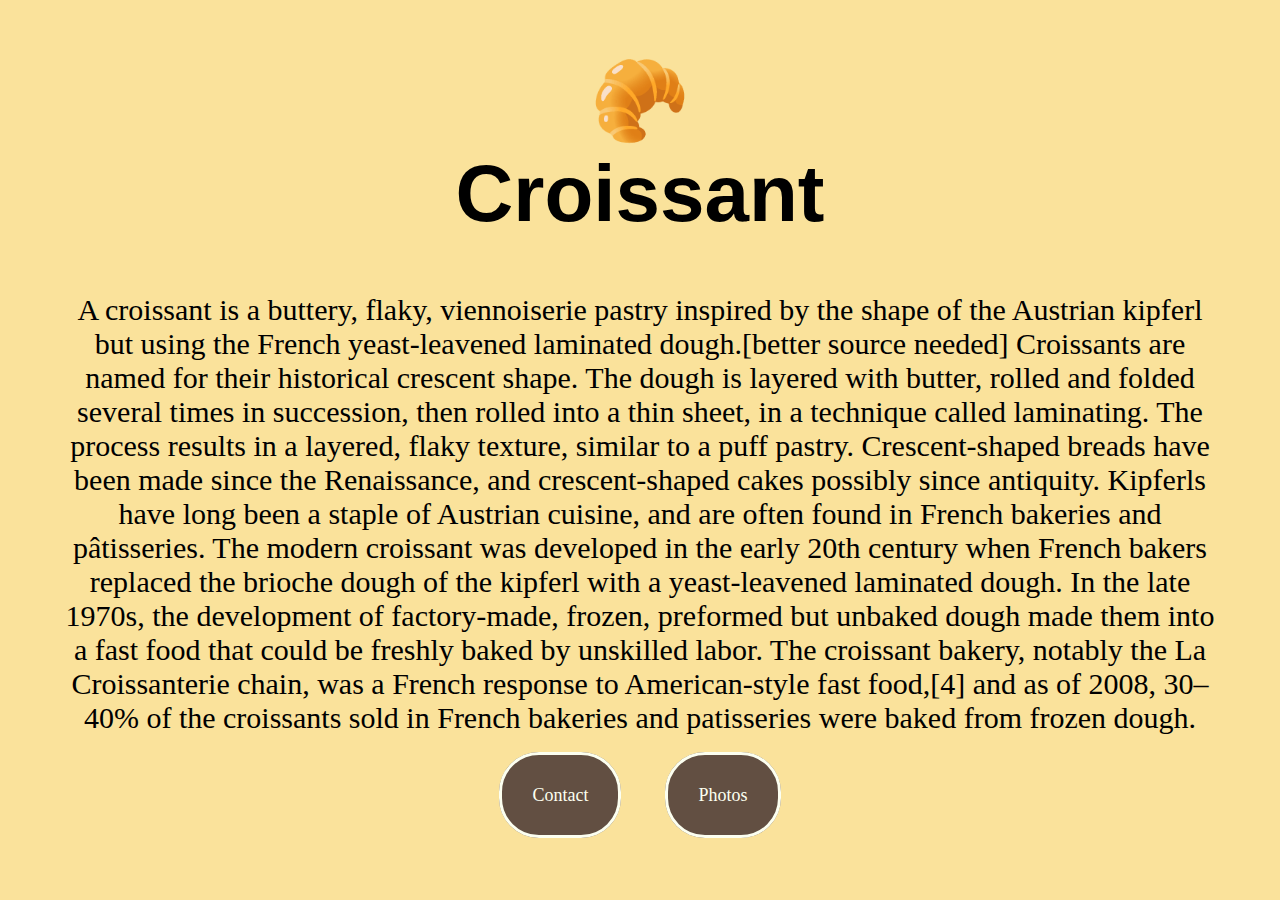
<file: index.html>
<!DOCTYPE html>
<html lang="en">
<head>
    <meta charset="UTF-8">
    <meta name="viewport" content="width=device-width, initial-scale=1.0">
    <title>Croissant Main Page</title>
    <link rel="stylesheet" href="style.css">
    <meta name="description" content="Infomation about croissants"/>
</head>
<body>
    <h1> 🥐 <br>Croissant</h1>

    <p>A croissant is a buttery, flaky, viennoiserie pastry inspired by the shape of the Austrian kipferl but using the French yeast-leavened laminated dough.[better source needed] Croissants are named for their historical crescent shape. The dough is layered with butter, rolled and folded several times in succession, then rolled into a thin sheet, in a technique called laminating. The process results in a layered, flaky texture, similar to a puff pastry.

Crescent-shaped breads have been made since the Renaissance, and crescent-shaped cakes possibly since antiquity. Kipferls have long been a staple of Austrian cuisine, and are often found in French bakeries and pâtisseries. The modern croissant was developed in the early 20th century when French bakers replaced the brioche dough of the kipferl with a yeast-leavened laminated dough. In the late 1970s, the development of factory-made, frozen, preformed but unbaked dough made them into a fast food that could be freshly baked by unskilled labor. The croissant bakery, notably the La Croissanterie chain, was a French response to American-style fast food,[4] and as of 2008, 30–40% of the croissants sold in French bakeries and patisseries were baked from frozen dough.</p>
 

<a class="info" href="/contact.html">Contact</a>
<a  class="info" href="/photo.html">Photos</a>

</body>
</html>
</file>
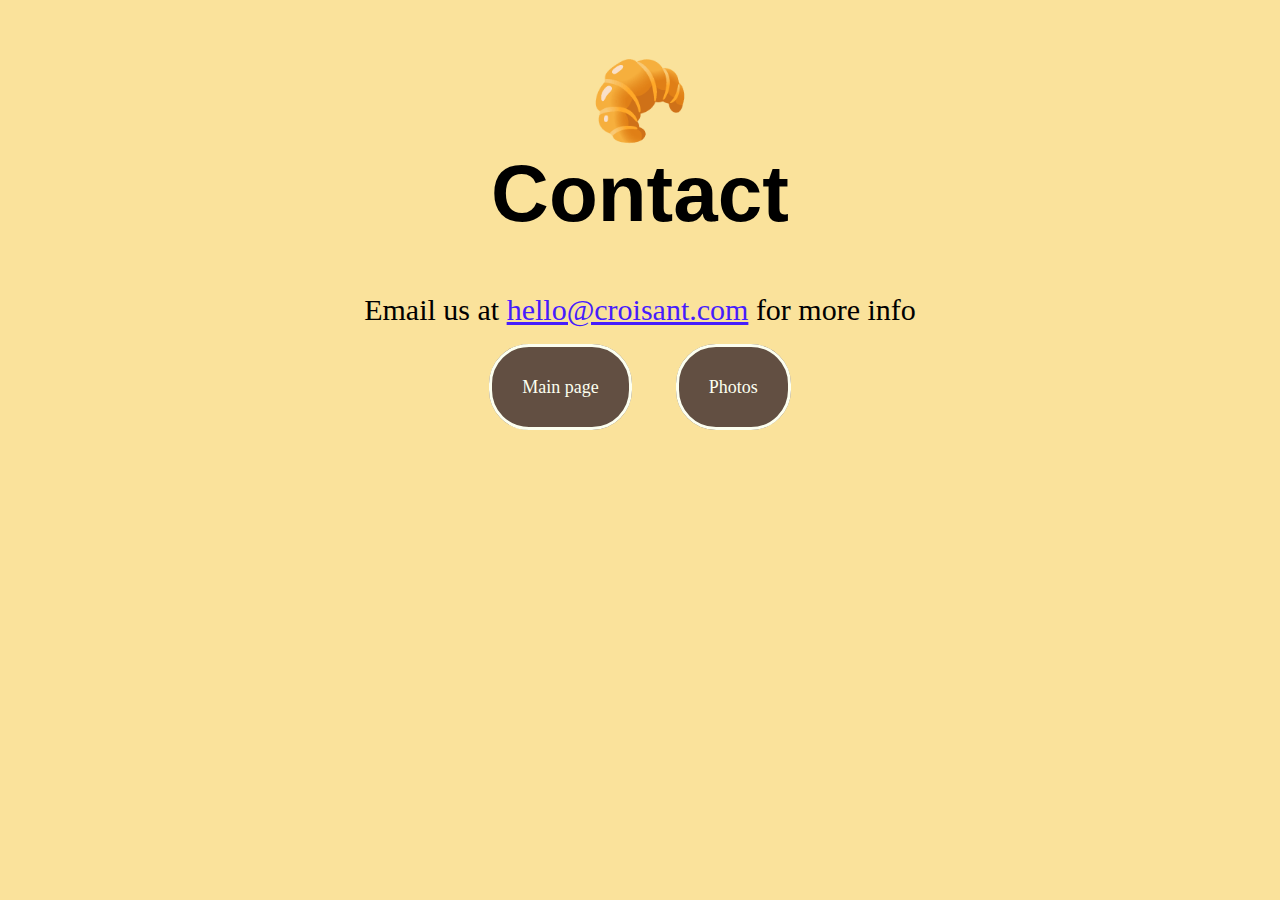
<file: contact.html>
<!DOCTYPE html>
<html lang="en">
<head>
    <meta charset="UTF-8">
    <meta name="viewport" content="width=device-width, initial-scale=1.0">
    <title>Contact</title>
    <link rel="stylesheet" href="style.css">
    <meta name="description" content="contact to ask more questions about croisant"/>
</head>
<body>

    <h1>  🥐 <br>Contact</h1>
    <p>    Email us at <a class="email" href="mailto:hello@croisant.com"> hello@croisant.com</a> for more info </p>

      <a  class="info" href="index.html">Main page</a>
      <a  class="info" href="/photo.html">Photos</a>
</body>
</html>
</file>
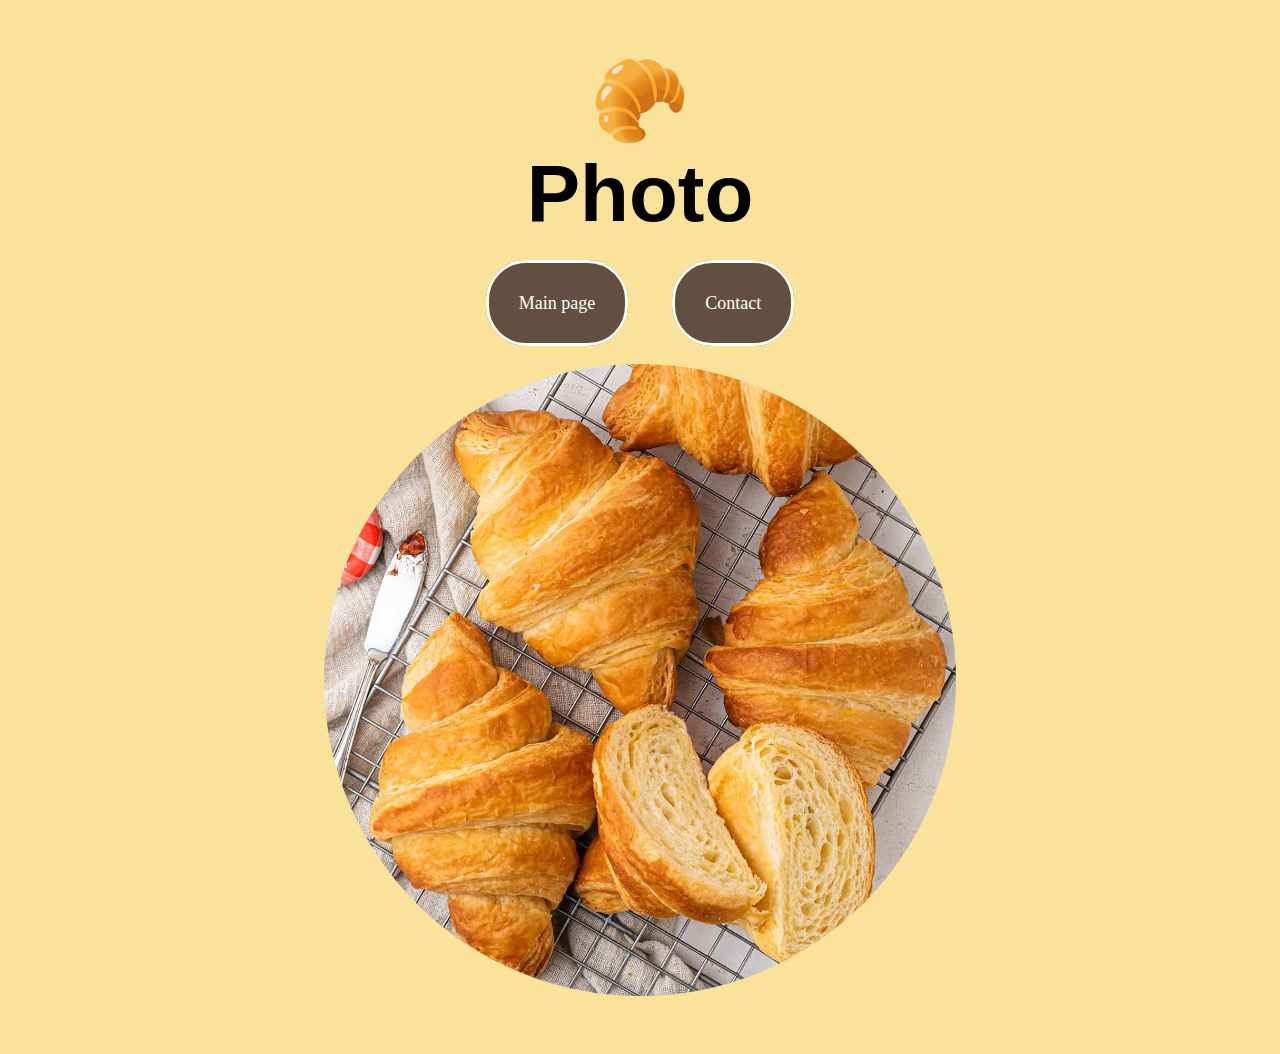
<file: photo.html>
<!DOCTYPE html>
<html lang="en">
<head>
    <meta charset="UTF-8">
    <meta name="viewport" content="width=device-width, initial-scale=1.0">
    <title>Photo</title>
    <link rel="stylesheet" href="style.css">
    <meta name="description" content="A picture of freshly made croisant"/>
</head>
<body>

    <h1> 🥐 <br>Photo</h1>


    <a  class="info" href="index.html">Main page</a>
    <a  class="info" href="/contact.html">Contact

    </a> <img src="/src/croissant.jpg" alt="bread"/>

</body>
</html>
</file>
<file: style.css>
*{
    background-color: rgb(250, 226, 155);
    text-align: center;
}

h1{
    font-size: 80px;
    font-family: 'Lucida Sans', 'Lucida Sans Regular', 'Lucida Grande', 'Lucida Sans Unicode', Geneva, Verdana, sans-serif;

}

.info{
    border: 10 30 ;
    border-style: solid;
    border-radius: 40px;
    text-decoration: none;
    font-size: 18px;
    padding:30px;
    margin:20px;
    background-color:rgba(65, 47, 47, 0.822);
    color:rgb(252, 255, 240)
    
    
}

.info :hover{
   background-color: aqua;
    color: beige;
cursor: pointer;
box-shadow: 30px;
}

img{
    max-width: 1000px;
     display: block;
  margin-left: auto;
  margin-right: auto;
  width: 50%;
   border-radius: 50%;
    padding:50px;
}

.email{
    text-decoration: underline;
     color:rgb(70, 28, 253);
   

}

p{
    font-size: 30px;
    text-align: center;
    margin:50px;
}
</file>
